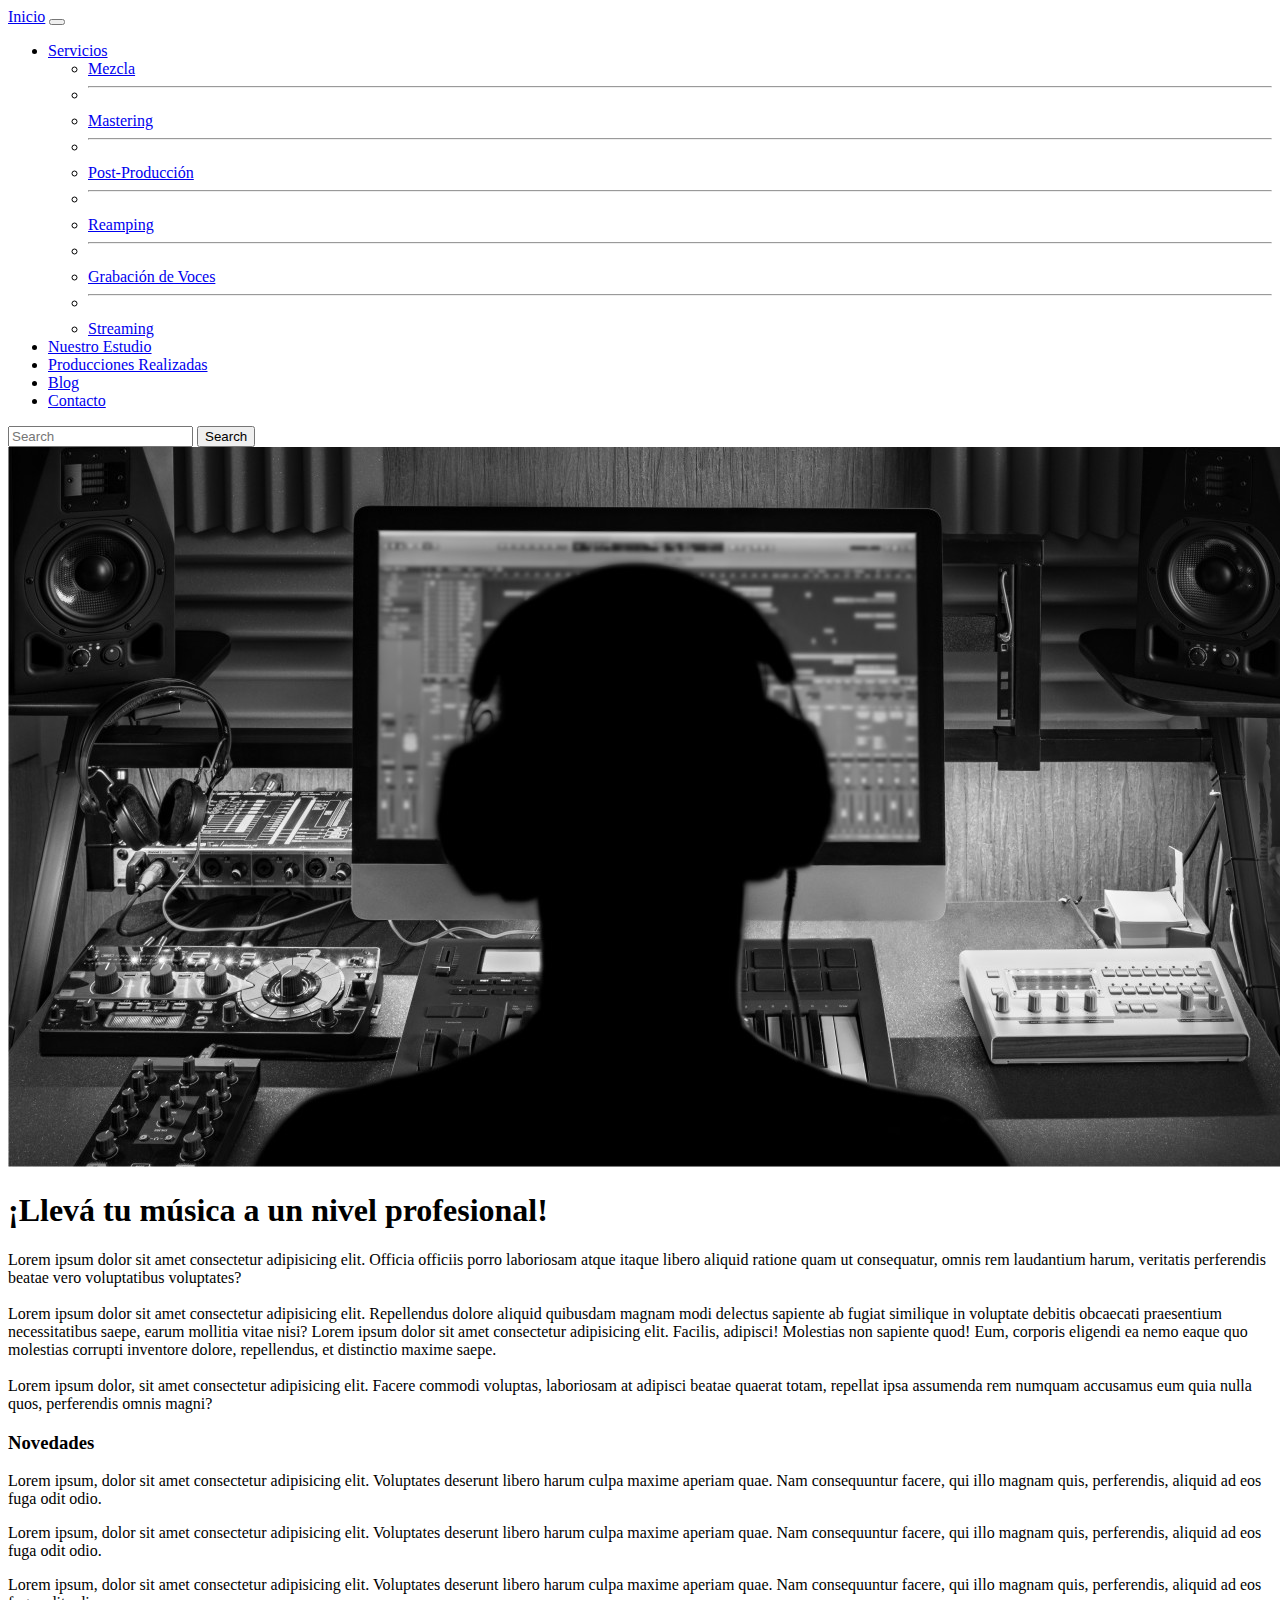
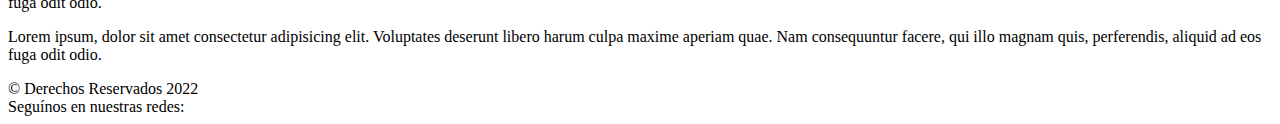
<file: index.html>
<!DOCTYPE html>
<html lang="es">

<head>
    <meta charset="UTF-8">
    <meta http-equiv="X-UA-Compatible" content="IE=edge">
    <meta name="viewport" content="width=device-width, initial-scale=1.0">
    <title>Rival Producciones</title>
    <link rel="stylesheet" href="./style/style.scss">
    <link href="https://cdn.jsdelivr.net/npm/bootstrap@5.1.3/dist/css/bootstrap.min.css" rel="stylesheet"
    integrity="sha384-1BmE4kWBq78iYhFldvKuhfTAU6auU8tT94WrHftjDbrCEXSU1oBoqyl2QvZ6jIW3" crossorigin="anonymous">
</head>

<body>
    <div>
        <header>
            <nav class="navbar navbar-expand-lg bg-dark">
                <div class="container-fluid">
                  <a class="navbar-brand" href="index.html">Inicio</a>
                  <button class="navbar-toggler" type="button" data-bs-toggle="collapse" data-bs-target="#navbarSupportedContent" aria-controls="navbarSupportedContent" aria-expanded="false" aria-label="Toggle navigation">
                    <span class="navbar-toggler-icon"></span>
                  </button>
                  <div class="collapse navbar-collapse" id="navbarSupportedContent">
                    <ul class="navbar-nav me-auto mb-2 mb-lg-0">
                        <li class="nav-item dropdown">
                            <a class="nav-link dropdown-toggle" href="#" id="navbarDropdown" role="button" data-bs-toggle="dropdown" aria-expanded="false">
                              Servicios
                            </a>
                            <ul class="dropdown-menu" aria-labelledby="navbarDropdown">
                              <li><a class="dropdown-item" href="./pages/servicios.html">Mezcla</a></li>
                              <li><hr class="dropdown-divider"></li>
                              <li><a class="dropdown-item" href="./pages/servicios.html">Mastering</a></li>
                              <li><hr class="dropdown-divider"></li>
                              <li><a class="dropdown-item" href="./pages/servicios.html">Post-Producción</a></li>
                              <li><hr class="dropdown-divider"></li>
                              <li><a class="dropdown-item" href="./pages/servicios.html">Reamping</a></li>
                              <li><hr class="dropdown-divider"></li>
                              <li><a class="dropdown-item" href="./pages/servicios.html">Grabación de Voces</a></li>
                              <li><hr class="dropdown-divider"></li>
                              <li><a class="dropdown-item" href="./pages/servicios.html">Streaming</a></li>
                            </ul>
                      <li class="nav-item">
                        <a class="nav-link" href="./pages/nuestro_estudio.html">Nuestro Estudio</a>
                      </li>
                      <li class="nav-item">
                        <a class="nav-link active" aria-current="page" href="./pages/producciones_realizadas.html">Producciones Realizadas</a>
                      </li>
                      <li class="nav-item">
                        <a class="nav-link active" aria-current="page" href="./pages/blog.html">Blog</a>
                      </li>
                      <li class="nav-item">
                        <a class="nav-link active" aria-current="page" href="./pages/contacto.html">Contacto</a>
                      </li>
                      </li>
                    </ul>
                    <form class="d-flex" role="search">
                      <input class="form-control me-2" type="search" placeholder="Search" aria-label="Search">
                      <button class="btn btn-outline-success" type="submit">Search</button>
                    </form>
                  </div>
                </div>
              </nav>
        </header>
        <div class="multimedia_index">
            <img class="img_index" src="./images/index.jpg" alt="">
        </div>
        <main class="main_index">
            <h1>
                ¡Llevá tu música a un nivel profesional!
            </h1>
            <p class="main_index_p">
                Lorem ipsum dolor sit amet consectetur adipisicing elit. Officia officiis porro laboriosam atque itaque
                libero aliquid ratione quam ut consequatur, omnis rem laudantium harum, veritatis perferendis beatae
                vero voluptatibus voluptates?
                <br><br>
                Lorem ipsum dolor sit amet consectetur adipisicing elit. Repellendus dolore aliquid quibusdam magnam
                modi delectus sapiente ab fugiat similique in voluptate debitis obcaecati praesentium necessitatibus
                saepe, earum mollitia vitae nisi?
                Lorem ipsum dolor sit amet consectetur adipisicing elit. Facilis, adipisci! Molestias non sapiente quod!
                Eum, corporis eligendi ea nemo eaque quo molestias corrupti inventore dolore, repellendus, et distinctio
                maxime saepe.
                <br> <br>
                Lorem ipsum dolor, sit amet consectetur adipisicing elit. Facere commodi voluptas, laboriosam at
                adipisci beatae quaerat totam, repellat ipsa assumenda rem numquam accusamus eum quia nulla quos,
                perferendis omnis magni?
            </p>
        </main>
        <aside class="aside_index">
            <h3 class="aside_index_title">
                Novedades
            </h3>
            <p class="aside_index_p">
                Lorem ipsum, dolor sit amet consectetur adipisicing elit. Voluptates deserunt libero harum culpa maxime
                aperiam quae. Nam consequuntur facere, qui illo magnam quis, perferendis, aliquid ad eos fuga odit odio.
            </p>
            <p class="aside_index_p">
                Lorem ipsum, dolor sit amet consectetur adipisicing elit. Voluptates deserunt libero harum culpa maxime
                aperiam quae. Nam consequuntur facere, qui illo magnam quis, perferendis, aliquid ad eos fuga odit odio.
            </p>
            <p class="aside_index_p">
                Lorem ipsum, dolor sit amet consectetur adipisicing elit. Voluptates deserunt libero harum culpa maxime
                aperiam quae. Nam consequuntur facere, qui illo magnam quis, perferendis, aliquid ad eos fuga odit odio.
            </p>
            <p class="aside_index_p">
                Lorem ipsum, dolor sit amet consectetur adipisicing elit. Voluptates deserunt libero harum culpa maxime
                aperiam quae. Nam consequuntur facere, qui illo magnam quis, perferendis, aliquid ad eos fuga odit odio.
            </p>
        </aside>
        <footer class="footer">
            <li>
                &copy; Derechos Reservados 2022
            </li>
            <li>
                Seguínos en nuestras redes:
            </li>
        </footer>
    </div>
        <script src="https://cdn.jsdelivr.net/npm/bootstrap@5.1.3/dist/js/bootstrap.bundle.min.js"
        integrity="sha384-ka7Sk0Gln4gmtz2MlQnikT1wXgYsOg+OMhuP+IlRH9sENBO0LRn5q+8nbTov4+1p" crossorigin="anonymous">
    </script>
</body>

</html>
</file>
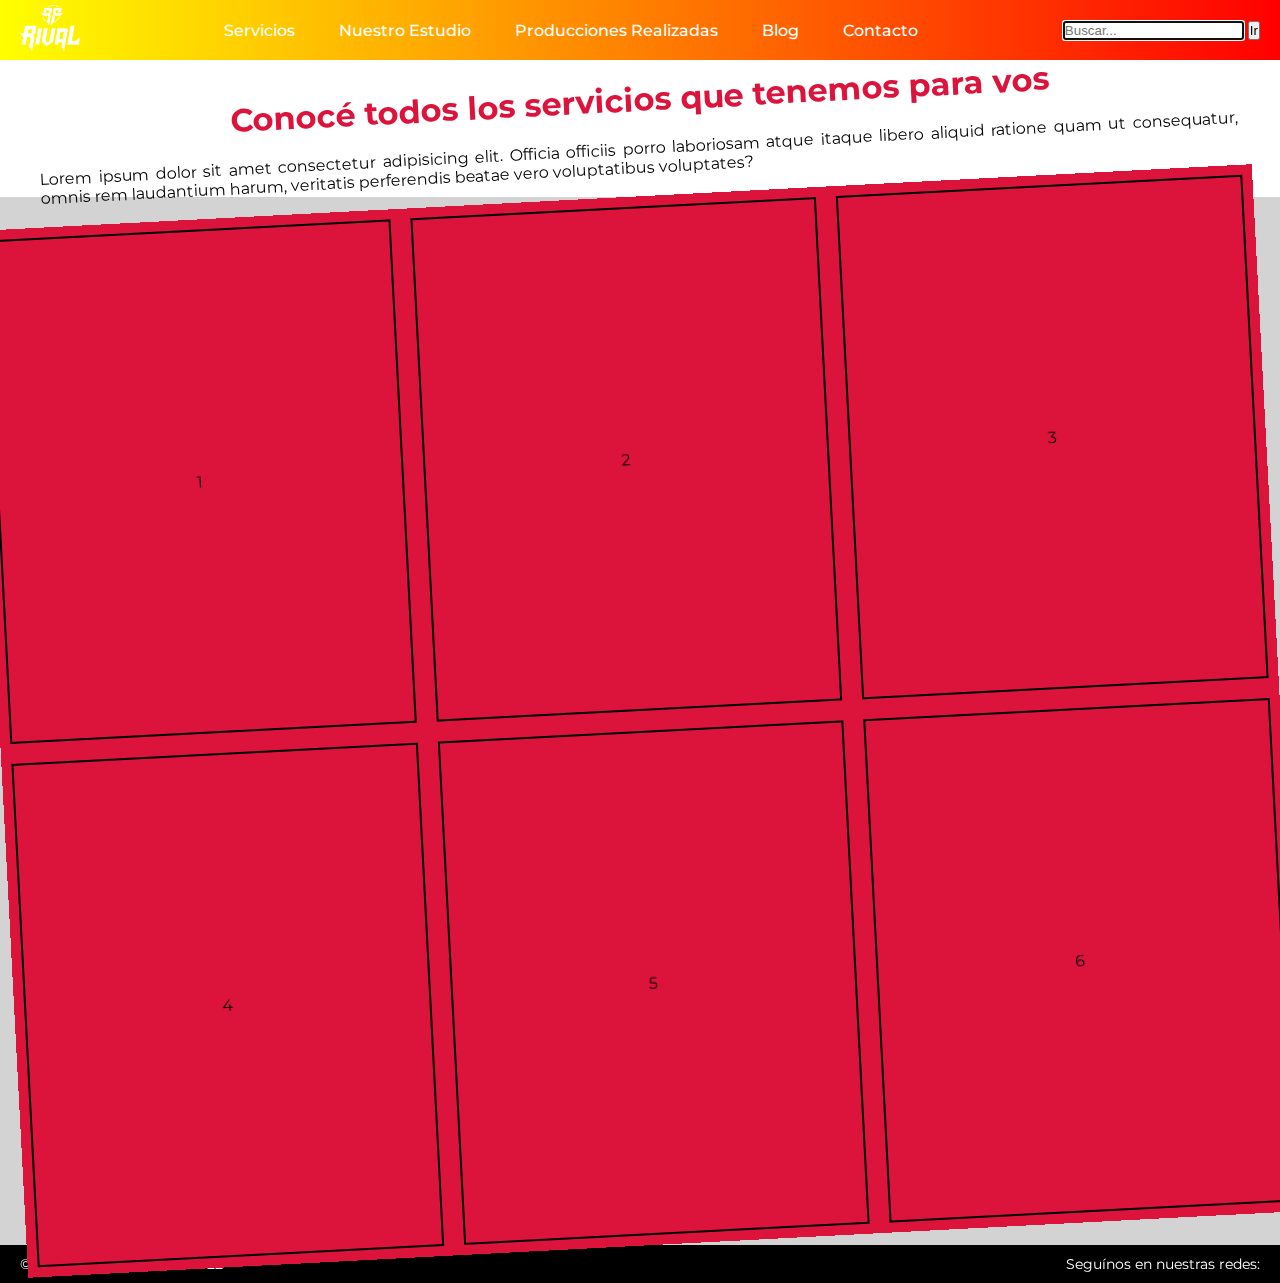
<file: pages/servicios.html>
<!DOCTYPE html>
<html lang="en">

<head>
    <meta charset="UTF-8">
    <meta http-equiv="X-UA-Compatible" content="IE=edge">
    <meta name="viewport" content="width=device-width, initial-scale=1.0">
    <title>Rival Producciones - Servicios</title>
    <link rel="stylesheet" href="../css/style.css">
</head>

<body>
    <div class="gridcontainer_servicios">
        <header class="header">
            <a href="../index.html">
                <img class="logo" src="../images/logo.png" alt="logo">
            </a>
            <nav class="menu">
                <ul class="menu_links">
                    <li>
                        <a href="../pages/servicios.html">Servicios</a>
                    </li>
                    <li>
                        <a href="../pages/nuestro_estudio.html">Nuestro Estudio</a>
                    </li>
                    <li>
                        <a href="../pages/producciones_realizadas.html">Producciones Realizadas</a>
                    </li>
                    <li>
                        <a href="../pages/blog.html">Blog</a>
                    </li>
                    <li>
                        <a href="../pages/contacto.html">Contacto</a>
                    </li>
                </ul>
            </nav>
            <form class="searchbar">
                <label for="search"></label>
                <input id="search" type="search" placeholder="Buscar..." autofocus required />
                <button type="submit">Ir</button>
            </form>
        </header>
        <main class="main_servicios">
            <h1>
                Conocé todos los servicios que tenemos para vos
            </h1>
            <p class="main_servicios_p">
                Lorem ipsum dolor sit amet consectetur adipisicing elit. Officia officiis porro laboriosam atque itaque
                libero aliquid ratione quam ut consequatur, omnis rem laudantium harum, veritatis perferendis beatae
                vero voluptatibus voluptates?
            </p>
        </main>
        <section class="servicios_cards">
            <div class="cards">1</div>
            <div class="cards">2</div>
            <div class="cards">3</div>
            <div class="cards">4</div>
            <div class="cards">5</div>
            <div class="cards">6</div>
        </section>
        <footer class="footer">
            <li>
                &copy; Derechos Reservados 2022
            </li>
            <li>
                Seguínos en nuestras redes:
            </li>
        </footer>
    </div>
</body>

</html>
</file>
<file: css/style.css>
@import url("https://fonts.googleapis.com/css2?family=Montserrat:wght@500&display=swap");
* {
  margin: 0;
  padding: 0;
}

body {
  background-color: lightgrey;
  color: black;
  font-family: "Montserrat", sans-serif;
}

.gridcontainer_index {
  display: -ms-grid;
  display: grid;
  grid-gap: 20px;
  -ms-grid-columns: (1fr)[3];
      grid-template-columns: repeat(3, 1fr);
  -ms-grid-rows: (auto)[4];
      grid-template-rows: repeat(4, auto);
}

.gridcontainer_servicios {
  display: -ms-grid;
  display: grid;
  -ms-grid-columns: (1fr)[3];
      grid-template-columns: repeat(3, 1fr);
  -ms-grid-rows: (auto)[4];
      grid-template-rows: repeat(4, auto);
}

.header {
  background-image: -webkit-gradient(linear, right top, left top, from(red), to(yellow));
  background-image: linear-gradient(to left, red, yellow);
  padding-left: 20px;
  padding-right: 20px;
  color: white;
  -ms-grid-column: 1;
  -ms-grid-column-span: 3;
  grid-column: 1 / span 3;
  display: -webkit-box;
  display: -ms-flexbox;
  display: flex;
  -webkit-box-align: center;
      -ms-flex-align: center;
          align-items: center;
  -webkit-box-pack: justify;
      -ms-flex-pack: justify;
          justify-content: space-between;
}

.header li {
  display: inline-block;
  padding: 0px 20px;
  justify-items: center;
  -webkit-box-align: center;
      -ms-flex-align: center;
          align-items: center;
}

.header li a {
  text-decoration: none;
  color: white;
  font-weight: 500;
  font-size: 16px;
}

.logo {
  width: 60px;
  padding-top: 5px;
  padding-bottom: 5px;
}

.header li a:hover {
  -webkit-transition: 1s ease;
  transition: 1s ease;
  color: crimson;
}

.multimedia_index {
  margin-left: 10px;
  background-color: crimson;
  color: white;
  -ms-grid-column: 1;
  -ms-grid-column-span: 2;
  grid-column: 1 / span 2;
  display: -webkit-box;
  display: -ms-flexbox;
  display: flex;
  -webkit-box-align: center;
      -ms-flex-align: center;
          align-items: center;
  -webkit-box-pack: center;
      -ms-flex-pack: center;
          justify-content: center;
}

.img_index {
  inline-size: 100%;
}

.main_index {
  margin-left: 10px;
  background-color: white;
  color: black;
  -ms-grid-column: 1;
  -ms-grid-column-span: 2;
  grid-column: 1 / span 2;
}

.main_servicios {
  padding-left: 20px;
  padding-right: 20px;
  background-color: white;
  color: black;
  -ms-grid-column: 1;
  -ms-grid-column-span: 3;
  grid-column: 1 / span 3;
}

h1 {
  -webkit-transform: rotate(-3deg);
          transform: rotate(-3deg);
  color: crimson;
  text-align: center;
  padding-top: 20px;
  padding-bottom: 20px;
}

.main_index_p {
  text-align: justify;
  padding-left: 20px;
  padding-right: 20px;
  padding-bottom: 20px;
}

.main_servicios_p {
  -webkit-transform: rotate(-3deg);
          transform: rotate(-3deg);
  text-align: justify;
  padding-left: 20px;
  padding-right: 20px;
  padding-bottom: 20px;
}

.servicios_cards {
  -webkit-transform: rotate(-3deg);
          transform: rotate(-3deg);
  background-color: crimson;
  -ms-grid-column: 1;
  -ms-grid-column-span: 3;
  grid-column: 1 / span 3;
  display: -ms-grid;
  display: grid;
  -ms-grid-columns: (1fr)[3];
      grid-template-columns: repeat(3, 1fr);
}

.cards {
  border: 2px solid black;
  margin: 10px;
  height: 500px;
  display: -webkit-box;
  display: -ms-flexbox;
  display: flex;
  -webkit-box-pack: center;
      -ms-flex-pack: center;
          justify-content: center;
  -webkit-box-align: center;
      -ms-flex-align: center;
          align-items: center;
}

.aside_index {
  margin-right: 10px;
  background-color: crimson;
  color: white;
  -ms-grid-column: 3;
  -ms-grid-column-span: 1;
  grid-column: 3 / span 1;
  -ms-grid-row: 2;
  -ms-grid-row-span: 2;
  grid-row: 2 / span 2;
  display: -webkit-box;
  display: -ms-flexbox;
  display: flex;
  -webkit-box-orient: vertical;
  -webkit-box-direction: normal;
      -ms-flex-direction: column;
          flex-direction: column;
  -webkit-box-align: center;
      -ms-flex-align: center;
          align-items: center;
  -webkit-box-pack: start;
      -ms-flex-pack: start;
          justify-content: flex-start;
  padding: 20px 20px 20px 20px;
}

.aside_index_title {
  text-align: center;
  padding-bottom: 20px;
}

.aside_index_p {
  text-align: justify;
  padding-left: 20px;
  padding-right: 20px;
  padding-bottom: 20px;
}

.footer {
  padding: 10px 20px 10px 20px;
  background-color: black;
  color: white;
  font-size: 14px;
  -ms-grid-column: 1;
  -ms-grid-column-span: 3;
  grid-column: 1 / span 3;
  list-style: none;
  display: -webkit-box;
  display: -ms-flexbox;
  display: flex;
  -webkit-box-pack: justify;
      -ms-flex-pack: justify;
          justify-content: space-between;
}

@media screen and (max-width: 768px) {
  .gridcontainer_index {
    grid-gap: 0px;
  }
  .gridcontainer_index .header {
    -ms-grid-row: 1;
    grid-row: 1;
    grid-column: 1 / -1;
    display: -webkit-box;
    display: -ms-flexbox;
    display: flex;
    -webkit-box-pack: center;
        -ms-flex-pack: center;
            justify-content: center;
    -webkit-box-orient: vertical;
    -webkit-box-direction: normal;
        -ms-flex-direction: column;
            flex-direction: column;
  }
  .header li {
    display: -webkit-box;
    display: -ms-flexbox;
    display: flex;
  }
  .gridcontainer_index .multimedia_index {
    -ms-grid-row: 2;
    grid-row: 2;
    grid-column: 1 / -1;
    margin-left: 0px;
  }
  .gridcontainer_index .main_index {
    -ms-grid-row: 3;
    grid-row: 3;
    grid-column: 1 / -1;
    margin-left: 0px;
  }
  .gridcontainer_index .aside_index {
    -ms-grid-row: 4;
    grid-row: 4;
    grid-column: 1 / -1;
    margin-right: 0px;
  }
  .gridcontainer_index .footer {
    -ms-grid-row: 5;
    grid-row: 5;
    grid-column: 1 / -1;
    display: -webkit-box;
    display: -ms-flexbox;
    display: flex;
    -webkit-box-orient: vertical;
    -webkit-box-direction: normal;
        -ms-flex-direction: column;
            flex-direction: column;
  }
}

@media screen and (max-width: 768px) {
  .gridcontainer_servicios {
    grid-gap: 0px;
  }
  .gridcontainer_servicios .header {
    -ms-grid-row: 1;
    grid-row: 1;
    grid-column: 1 / -1;
    display: -webkit-box;
    display: -ms-flexbox;
    display: flex;
    -webkit-box-pack: center;
        -ms-flex-pack: center;
            justify-content: center;
    -webkit-box-orient: vertical;
    -webkit-box-direction: normal;
        -ms-flex-direction: column;
            flex-direction: column;
  }
  .gridcontainer_servicios .footer {
    -ms-grid-row: 5;
    grid-row: 5;
    grid-column: 1 / -1;
    display: -webkit-box;
    display: -ms-flexbox;
    display: flex;
    -webkit-box-orient: vertical;
    -webkit-box-direction: normal;
        -ms-flex-direction: column;
            flex-direction: column;
  }
  .servicios_cards {
    background-color: crimson;
    -ms-grid-column: 1;
    -ms-grid-column-span: 3;
    grid-column: 1 / span 3;
    display: -webkit-box;
    display: -ms-flexbox;
    display: flex;
    -webkit-box-orient: vertical;
    -webkit-box-direction: normal;
        -ms-flex-direction: column;
            flex-direction: column;
  }
}

.btn btn-outline-success {
  background-color: aliceblue;
  color: aliceblue;
}
/*# sourceMappingURL=style.css.map */
</file>
